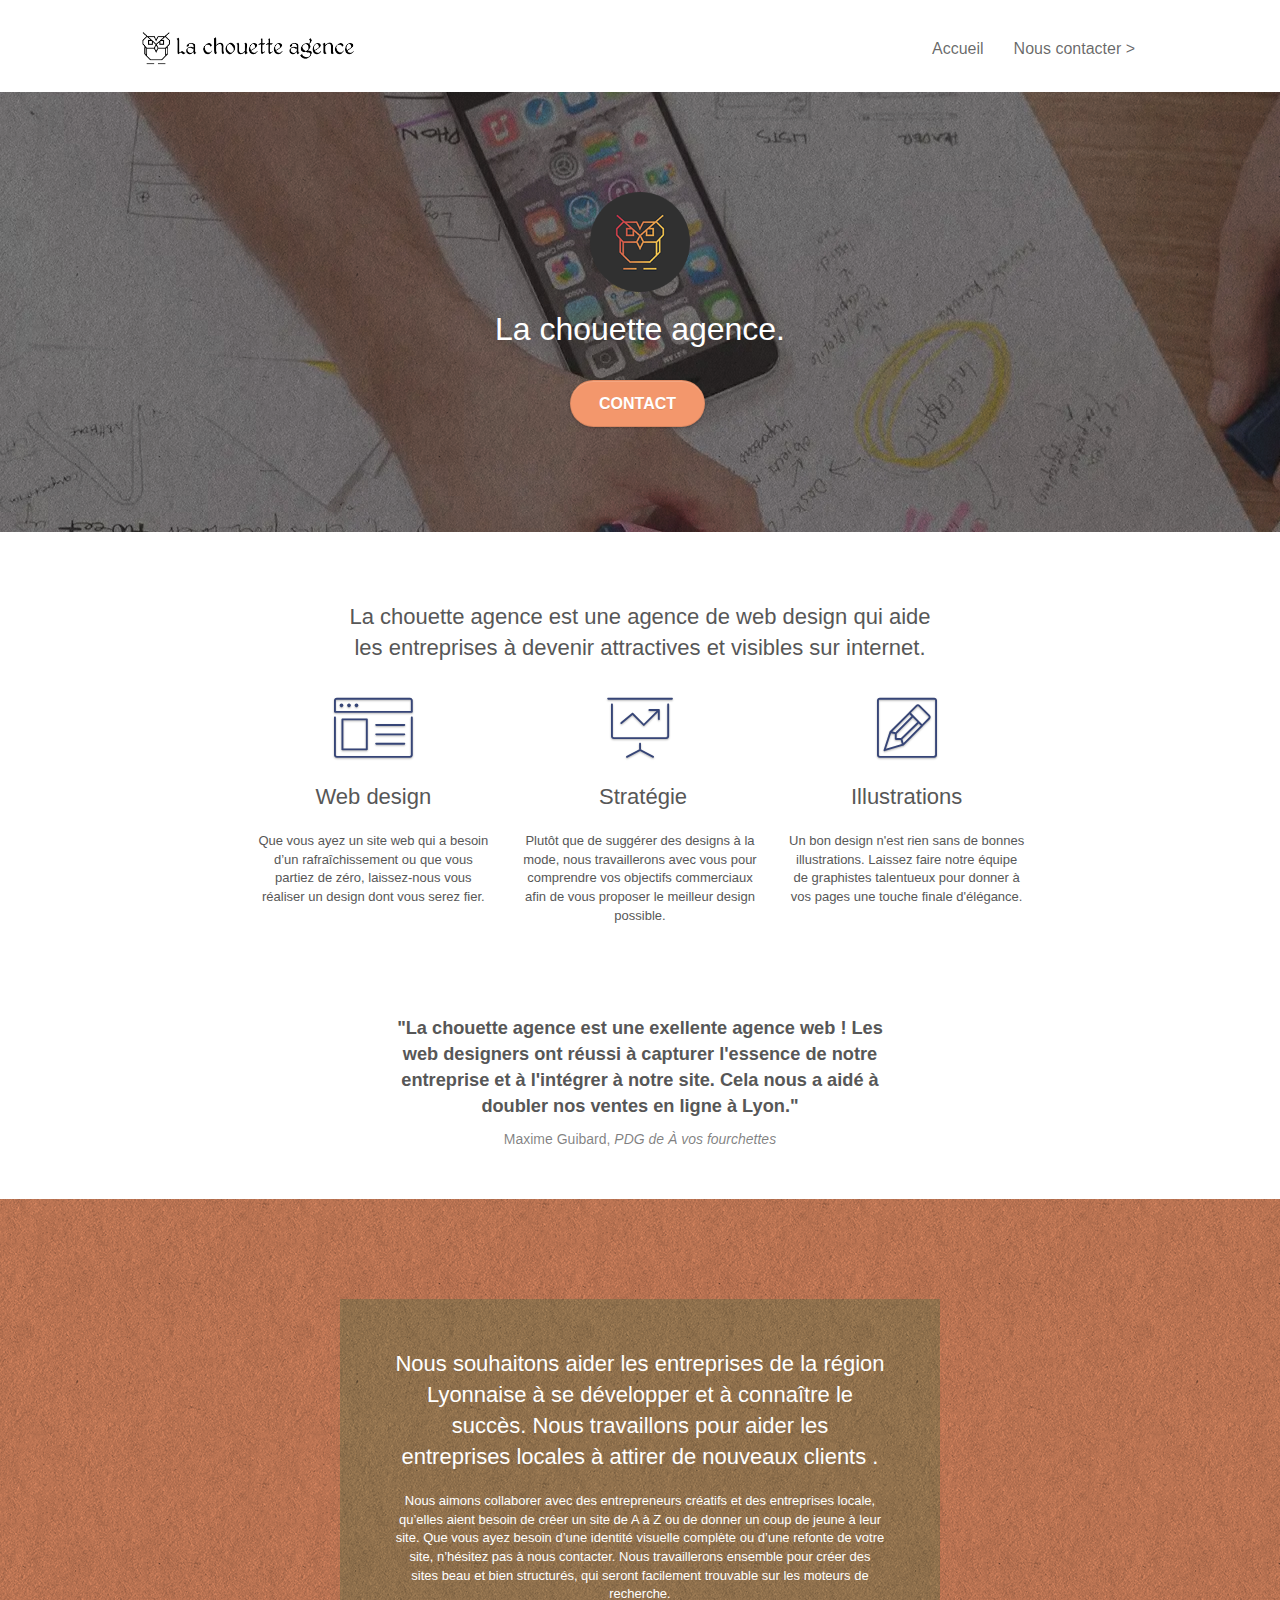
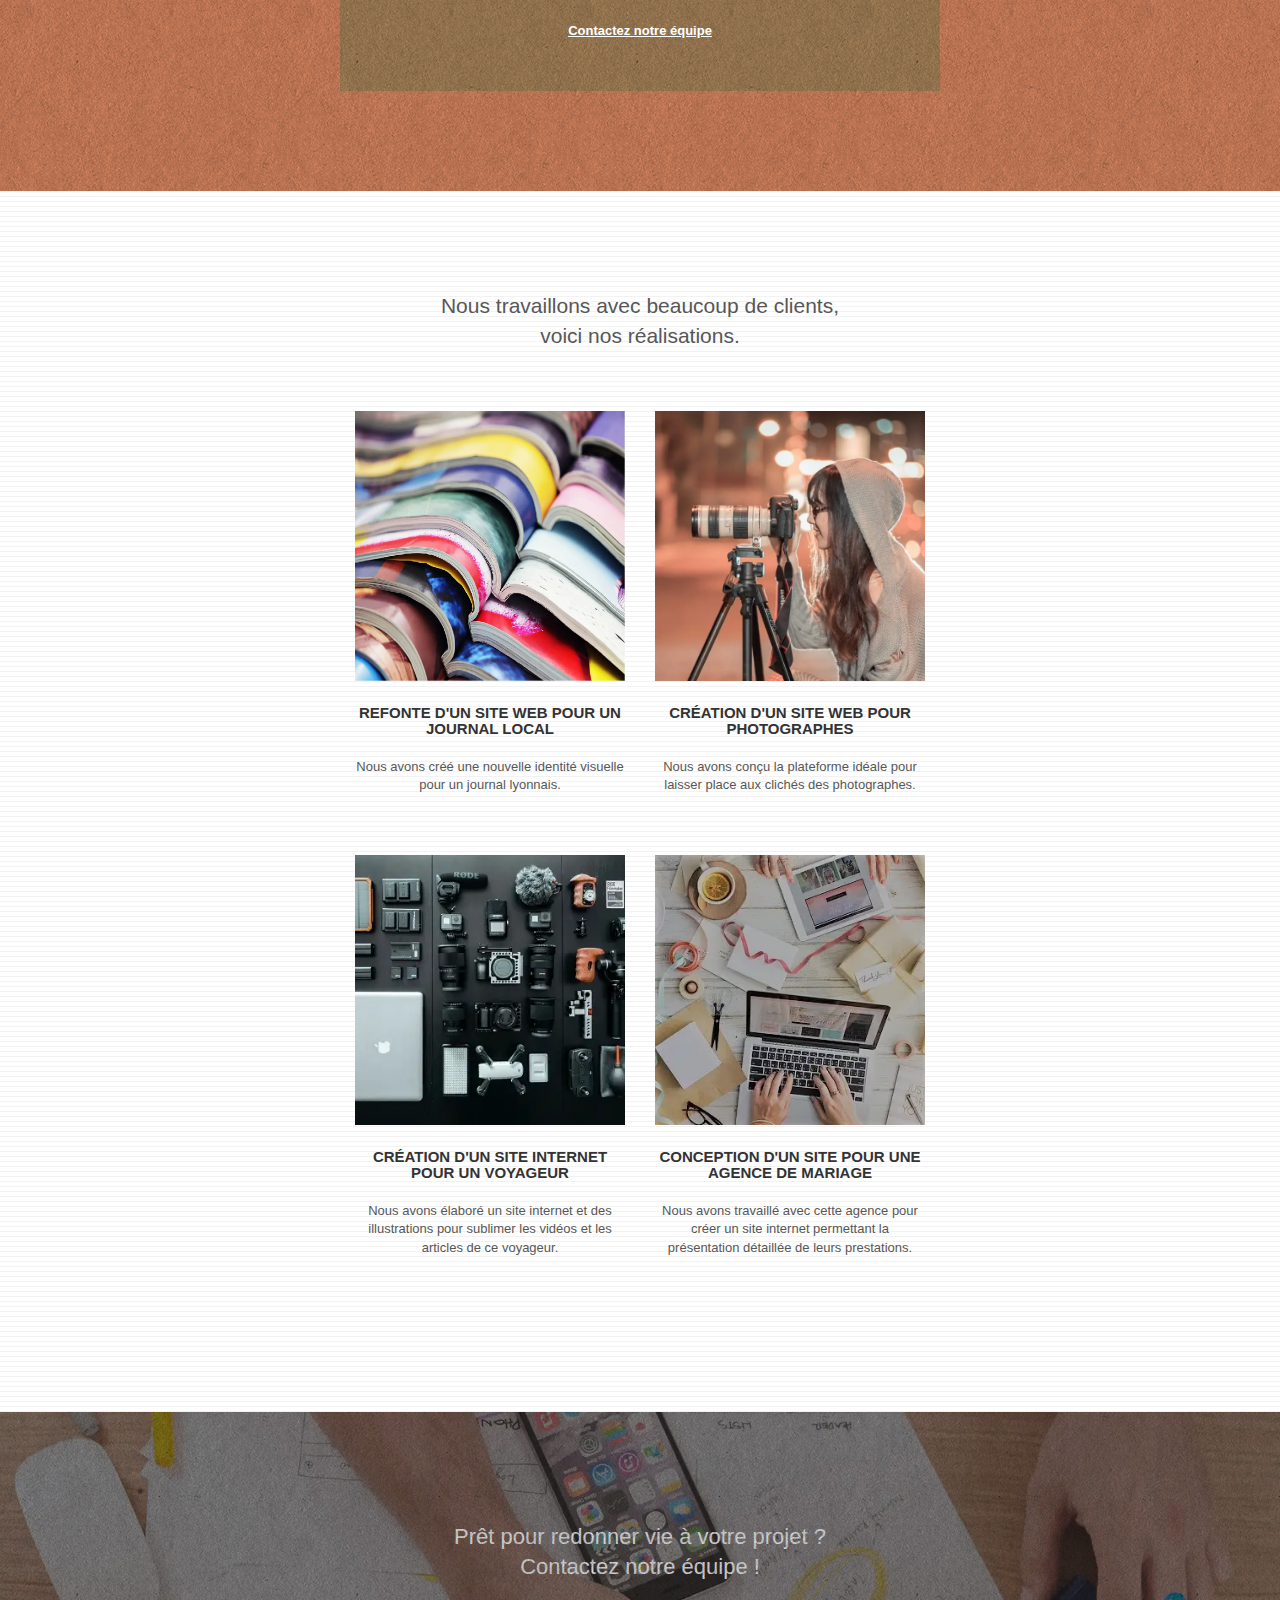
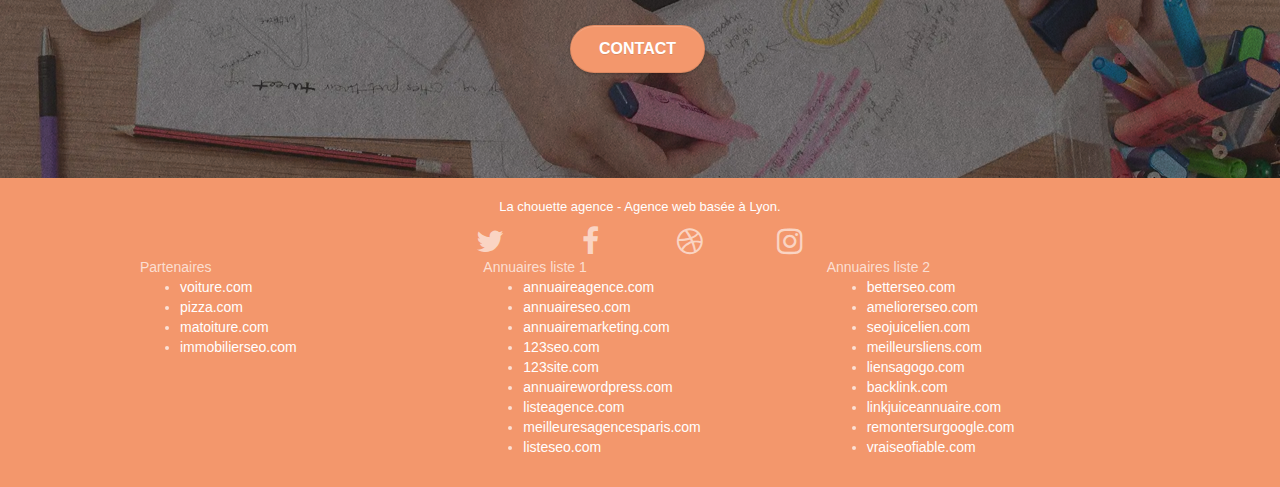
<file: index.html>
<!DOCTYPE html>
<html lang="fr">
  <head>
    <meta charset="utf-8" />
    <meta
      name="description"
      content="Nous souhaitons aider les entreprises de la région Lyonnaise à se développer et à connaître le succès. Nous travaillons pour aider les entreprises locales à attirer de nouveaux clients ."
    />
    <meta
      name="viewport"
      content="width=device-width, initial-scale=1.0, viewport-fit=cover"
    />
    <link rel="shortcut icon" type="image/png" href="favicon.jpg" />

    <link rel="stylesheet" type="text/css" href="./css/bootstrap.css" />
    <link rel="stylesheet" type="text/css" href="style.min.css" />
    <link rel="stylesheet" type="text/css" href="./css/font-awesome.css" />
    <link rel="stylesheet" type="text/css" href="./css/et-line.css" />

    <script src="./js/jquery-2.1.0.min.js" defer></script>
    <script src="./js/bootstrap.min.js" defer></script>
    <script src="./js/blocs.min.js" defer></script>
    <script src="./js/jquery.touchSwipe.min.js" defer></script>
    <script src="./js/gmaps.min.js" defer></script>

    <title>La chouette agence</title>

    <!-- Analytics -->

    <!-- Analytics END -->
  </head>
  <body>
    <!-- Principal conteneur -->
    <div class="page-container">
      <!-- bloc-0 -->
      <header class="bloc bgc-white l-bloc" id="bloc-0">
        <div class="container bloc-sm">
          <nav class="navbar row">
            <div class="navbar-header">
              <a class="navbar-brand" href="index.html"
                ><img
                  src="img/la-chouette-agence.png"
                  alt="paris web design logo agence web meilleure agence"
                  height="40"
              /></a>
              <button
                id="nav-toggle"
                type="button"
                class="ui-navbar-toggle navbar-toggle"
                data-toggle="collapse"
                data-target=".navbar-1"
                aria-label="BoutonNavigation"
              >
                <span class="sr-only">Toggle navigation</span
                ><span class="icon-bar"></span><span class="icon-bar"></span
                ><span class="icon-bar"></span>
              </button>
            </div>
            <div class="collapse navbar-collapse navbar-1 special-dropdown-nav">
              <ul class="site-navigation nav navbar-nav">
                <li>
                  <a href="index.html">Accueil</a>
                </li>
                <li></li>
                <li>
                  <a href="contact.html">Nous contacter &gt;</a>
                </li>
              </ul>
            </div>
          </nav>
        </div>
      </header>
      <!-- bloc-0 END -->
      <main>
        <!-- bloc-1-presentation -->
        <section
          class="
            bloc
            bgc-dark-slate-blue
            bg-banniere
            d-bloc
            bg-t-edge
            bloc-bg-texture
            texture-paper
            b-parallax
          "
          id="bloc-1-hero"
        >
          <div class="container bloc-lg">
            <div class="row tight-width-whitespace">
              <div class="col-sm-12">
                <img
                  src="img/logo.png"
                  class="center-block image-resize-mode"
                  width="100"
                  alt="La chouette agence, agence web paris, création logo paris"
                />
                <h1 class="text-center hero-bloc-text tc-white">
                  La chouette agence.
                </h1>
                <div class="text-center">
                  <a
                    href="contact.html"
                    class="
                      btn btn-lg btn-clean btn-rd
                      cta-hero
                      btn-atomic-tangerine
                    "
                    id="cta-hero"
                    >Contact</a
                  >
                </div>
              </div>
            </div>
          </div>
        </section>
        <!-- bloc-1-presentation END -->

        <!-- bloc-2-services -->
        <section class="bloc bgc-white l-bloc" id="bloc-2-services">
          <div class="container bloc-md">
            <div class="row">
              <div class="col-sm-12 text-center">
                <h2>
                  La chouette agence est une agence de web design qui aide
                  <br />
                  les entreprises à devenir attractives et visibles sur
                  internet.
                </h2>
              </div>
            </div>
            <div class="row voffset-lg med-width-whitespace">
              <div class="col-sm-4">
                <div class="text-center">
                  <span
                    class="
                      et-icon-browser
                      sm-shadow
                      icon-dark-slate-blue
                      icons
                      icon-lg
                    "
                  ></span>
                </div>
                <h2 class="mg-md text-center">Web design</h2>
                <p class="text-center">
                  Que vous ayez un site web qui a besoin d&rsquo;un
                  rafraîchissement ou que vous partiez de zéro, laissez-nous
                  vous réaliser un design dont vous serez fier.
                </p>
              </div>
              <div class="col-sm-4">
                <div class="text-center">
                  <span
                    class="
                      et-icon-presentation
                      sm-shadow
                      icon-dark-slate-blue
                      icons
                      icon-lg
                    "
                  ></span>
                </div>
                <h2 class="mg-md text-center">&nbsp;Stratégie</h2>
                <p class="text-center">
                  Plutôt que de suggérer des designs à la mode, nous
                  travaillerons avec vous pour comprendre vos objectifs
                  commerciaux afin de vous proposer le meilleur design
                  possible.<br />
                </p>
              </div>
              <div class="col-sm-4">
                <div class="text-center">
                  <span
                    class="
                      et-icon-edit
                      sm-shadow
                      icon-dark-slate-blue
                      icons
                      icon-lg
                    "
                  ></span>
                </div>
                <h2 class="mg-md text-center">Illustrations</h2>
                <p class="text-center">
                  Un bon design n'est rien sans de bonnes illustrations. Laissez
                  faire notre équipe de graphistes talentueux pour donner à vos
                  pages une touche finale d'élégance.
                </p>
              </div>
            </div>
            <div class="row voffset-lg voffset">
              <div class="col-xs-12 col-md-8 col-md-offset-2 text-center">
                <figure>
                  <p>
                    "La chouette agence est une exellente agence web ! Les
                    <br />
                    web designers ont réussi à capturer l'essence de notre
                    <br />
                    entreprise et à l'intégrer à notre site. Cela nous a aidé à
                    <br />
                    doubler nos ventes en ligne à Lyon."
                  </p>
                  <figcaption>
                    Maxime Guibard, <cite>PDG de À vos fourchettes</cite>
                  </figcaption>
                </figure>
              </div>
            </div>
          </div>
        </section>
        <!-- bloc-2-services END -->

        <!-- bloc-3-what-i-do -->
        <section
          class="
            bloc
            tc-white
            bgc-atomic-tangerine
            bg-presentation
            d-bloc
            bloc-bg-texture
            texture-paper
            b-parallax
          "
          id="bloc-3-what-i-do"
        >
          <div class="container bloc-lg">
            <div class="row tight-width-whitespace black-background">
              <div class="col-sm-12">
                <h2 class="mg-md text-center tc-white">
                  Nous souhaitons aider les entreprises de la région Lyonnaise à
                  se développer et à connaître le succès. Nous travaillons pour
                  aider les entreprises locales à attirer de nouveaux clients
                  .<br />
                </h2>
                <p class="text-center white">
                  Nous aimons collaborer avec des entrepreneurs créatifs et des
                  entreprises locale, qu’elles aient besoin de créer un site de
                  A à Z ou de donner un coup de jeune à leur site. Que vous ayez
                  besoin d’une identité visuelle complète ou d’une refonte de
                  votre site, n’hésitez pas à nous contacter. Nous travaillerons
                  ensemble pour créer des sites beau et bien structurés, qui
                  seront facilement trouvable sur les moteurs de recherche.
                  <br /><br /><a class="ltc-white bold-link" href="contact.html"
                    >Contactez notre équipe</a
                  ><br />
                </p>
              </div>
            </div>
          </div>
        </section>
        <!-- bloc-3-what-i-do END -->

        <!-- bloc-4-portfolio -->
        <section
          class="bloc bgc-white bg-lines-h2-bg bg-repeat l-bloc"
          id="bloc-4-portfolio"
        >
          <div class="container bloc-lg">
            <div class="row">
              <div class="col-sm-12 text-center">
                <p id="correctiontext">
                  Nous travaillons avec beaucoup de clients, <br />
                  voici nos réalisations.
                </p>
              </div>
            </div>
            <div class="row tight-width-whitespace portfolio-row">
              <div class="col-sm-6">
                <a
                  href="#"
                  data-lightbox="img/1.webp"
                  data-gallery-id="gallery-1"
                  data-caption="Refonte d'un site web pour un journal local"
                  data-frame="snapshot-lb"
                  ><img
                    src="img/1.webp"
                    alt="paris web design logo agence web meilleure agence et refonte site web journal"
                    class="img-responsive portfolio-thumb"
                /></a>
                <h3 class="mg-md text-center">
                  Refonte d'un site web pour un journal local
                </h3>
                <p class="text-center">
                  Nous avons créé une nouvelle identité visuelle pour un journal
                  lyonnais.
                </p>
              </div>
              <div class="col-sm-6">
                <a
                  href="#"
                  data-lightbox="img/2.webp"
                  data-gallery-id="gallery-1"
                  data-caption="Création d'un site web pour photographes"
                  data-frame="snapshot-lb"
                  ><img
                    src="img/2.webp"
                    class="img-responsive portfolio-thumb"
                    alt="paris web design logo agence web meilleure agence, Création d'un site web pour photographes"
                /></a>
                <h3 class="mg-md text-center">
                  Création d'un site web pour photographes
                </h3>
                <p class="text-center">
                  Nous avons conçu la plateforme idéale pour laisser place aux
                  clichés des photographes.
                </p>
              </div>
            </div>
            <div class="row tight-width-whitespace portfolio-row">
              <div class="col-sm-6">
                <a
                  href="#"
                  data-lightbox="img/3.webp"
                  data-gallery-id="gallery-1"
                  data-caption="Création d'un site internet pour un voyageur"
                  data-frame="snapshot-lb"
                  ><img
                    src="img/3.webp"
                    class="img-responsive portfolio-thumb"
                    alt="paris web design logo agence web meilleure agence, Création d'un site web pour voyageur"
                /></a>
                <h3 class="mg-md text-center">
                  Création d'un site internet pour un voyageur
                </h3>
                <p class="text-center">
                  Nous avons élaboré un site internet et des illustrations pour
                  sublimer les vidéos et les articles de ce voyageur.
                </p>
              </div>
              <div class="col-sm-6">
                <a
                  href="#"
                  data-lightbox="img/4.webp"
                  data-gallery-id="gallery-1"
                  data-caption="Conception d'un site pour une agence de mariage"
                  data-frame="snapshot-lb"
                  ><img
                    src="img/4.webp"
                    class="img-responsive portfolio-thumb"
                    alt="paris web design logo agence web meilleure agence, Création d'un site web pour agence de mariage"
                /></a>
                <h3 class="mg-md text-center">
                  Conception d'un site pour une agence de mariage
                </h3>
                <p class="text-center">
                  Nous avons travaillé avec cette agence pour créer un site
                  internet permettant la présentation détaillée de leurs
                  prestations.
                </p>
              </div>
            </div>
          </div>
        </section>
        <!-- bloc-4-portfolio END -->

        <!-- bloc-5-cta -->
        <section
          class="
            bloc
            bgc-dark-slate-blue
            bg-banniere
            d-bloc
            bloc-bg-texture
            texture-paper
          "
          id="bloc-5-cta"
        >
          <div class="container bloc-lg">
            <div class="row">
              <h2 class="mg-md text-center tc-white">
                Prêt pour redonner vie à votre projet ?<br />Contactez notre
                équipe !
              </h2>
              <div class="col-sm-12 text-center">
                <a
                  href="contact.html"
                  class="
                    btn btn-atomic-tangerine btn-clean btn-rd btn-lg
                    cta-hero
                  "
                  >Contact</a
                >
              </div>
            </div>
          </div>
        </section>
        <!-- bloc-5-cta END -->
      </main>
      <!-- Footer - bloc-8 -->
      <footer class="bloc bgc-atomic-tangerine d-bloc" id="bloc-8">
        <div class="container bloc-sm">
          <div class="row">
            <div class="col-sm-12">
              <p class="text-center white">
                La chouette agence - Agence web basée à Lyon.<br />
              </p>
              <div class="row row-no-gutters social">
                <div class="col-sm-3">
                  <div class="text-center">
                    <a class="social" title="twitter" href="#"
                      ><span class="fa fa-twitter icon-md"></span
                    ></a>
                  </div>
                </div>
                <div class="col-sm-3">
                  <div class="text-center">
                    <a class="social" title="facebook" href="#"
                      ><span class="fa fa-facebook icon-md"></span
                    ></a>
                  </div>
                </div>
                <div class="col-sm-3">
                  <div class="text-center">
                    <a class="social" title="dribbble" href="#"
                      ><span class="fa fa-dribbble icon-md"></span
                    ></a>
                  </div>
                </div>
                <div class="col-sm-3">
                  <div class="text-center">
                    <a class="social" title="instagram" href="#"
                      ><span class="fa fa-instagram icon-md"></span
                    ></a>
                  </div>
                </div>
              </div>
              <div class="row">
                <div class="col-sm-4">
                  Partenaires
                  <ul>
                    <li><a href="#" rel="nofollow,noindex">voiture.com</a></li>
                    <li><a href="#" rel="nofollow,noindex">pizza.com</a></li>
                    <li>
                      <a href="#" rel="nofollow,noindex">matoiture.com</a>
                    </li>
                    <li>
                      <a href="#" rel="nofollow,noindex">immobilierseo.com</a>
                    </li>
                  </ul>
                </div>
                <div class="col-sm-4">
                  Annuaires liste 1
                  <ul>
                    <li>
                      <a href="#" rel="nofollow,noindex">annuaireagence.com</a>
                    </li>
                    <li>
                      <a href="#" rel="nofollow,noindex">annuaireseo.com</a>
                    </li>
                    <li>
                      <a href="#" rel="nofollow,noindex"
                        >annuairemarketing.com</a
                      >
                    </li>
                    <li><a href="#" rel="nofollow,noindex">123seo.com</a></li>
                    <li><a href="#" rel="nofollow,noindex">123site.com</a></li>
                    <li>
                      <a href="#" rel="nofollow,noindex"
                        >annuairewordpress.com</a
                      >
                    </li>
                    <li>
                      <a href="#" rel="nofollow,noindex">listeagence.com</a>
                    </li>
                    <li>
                      <a href="#" rel="nofollow,noindex"
                        >meilleuresagencesparis.com</a
                      >
                    </li>
                    <li><a href="#" rel="nofollow,noindex">listeseo.com</a></li>
                  </ul>
                </div>
                <div class="col-sm-4">
                  Annuaires liste 2
                  <ul>
                    <li>
                      <a href="#" rel="nofollow,noindex">betterseo.com</a>
                    </li>
                    <li>
                      <a href="#" rel="nofollow,noindex">ameliorerseo.com</a>
                    </li>
                    <li>
                      <a href="#" rel="nofollow,noindex">seojuicelien.com</a>
                    </li>
                    <li>
                      <a href="#" rel="nofollow,noindex">meilleursliens.com</a>
                    </li>
                    <li>
                      <a href="#" rel="nofollow,noindex">liensagogo.com</a>
                    </li>
                    <li><a href="#" rel="nofollow,noindex">backlink.com</a></li>
                    <li>
                      <a href="#" rel="nofollow,noindex"
                        >linkjuiceannuaire.com</a
                      >
                    </li>
                    <li>
                      <a href="#" rel="nofollow,noindex"
                        >remontersurgoogle.com</a
                      >
                    </li>
                    <li>
                      <a href="#" rel="nofollow,noindex">vraiseofiable.com</a>
                    </li>
                  </ul>
                </div>
              </div>
            </div>
          </div>
        </div>
      </footer>
      <!-- Footer - bloc-8 END -->
    </div>
    <!-- Principal conteneur END -->
  </body>
</html>
</file>
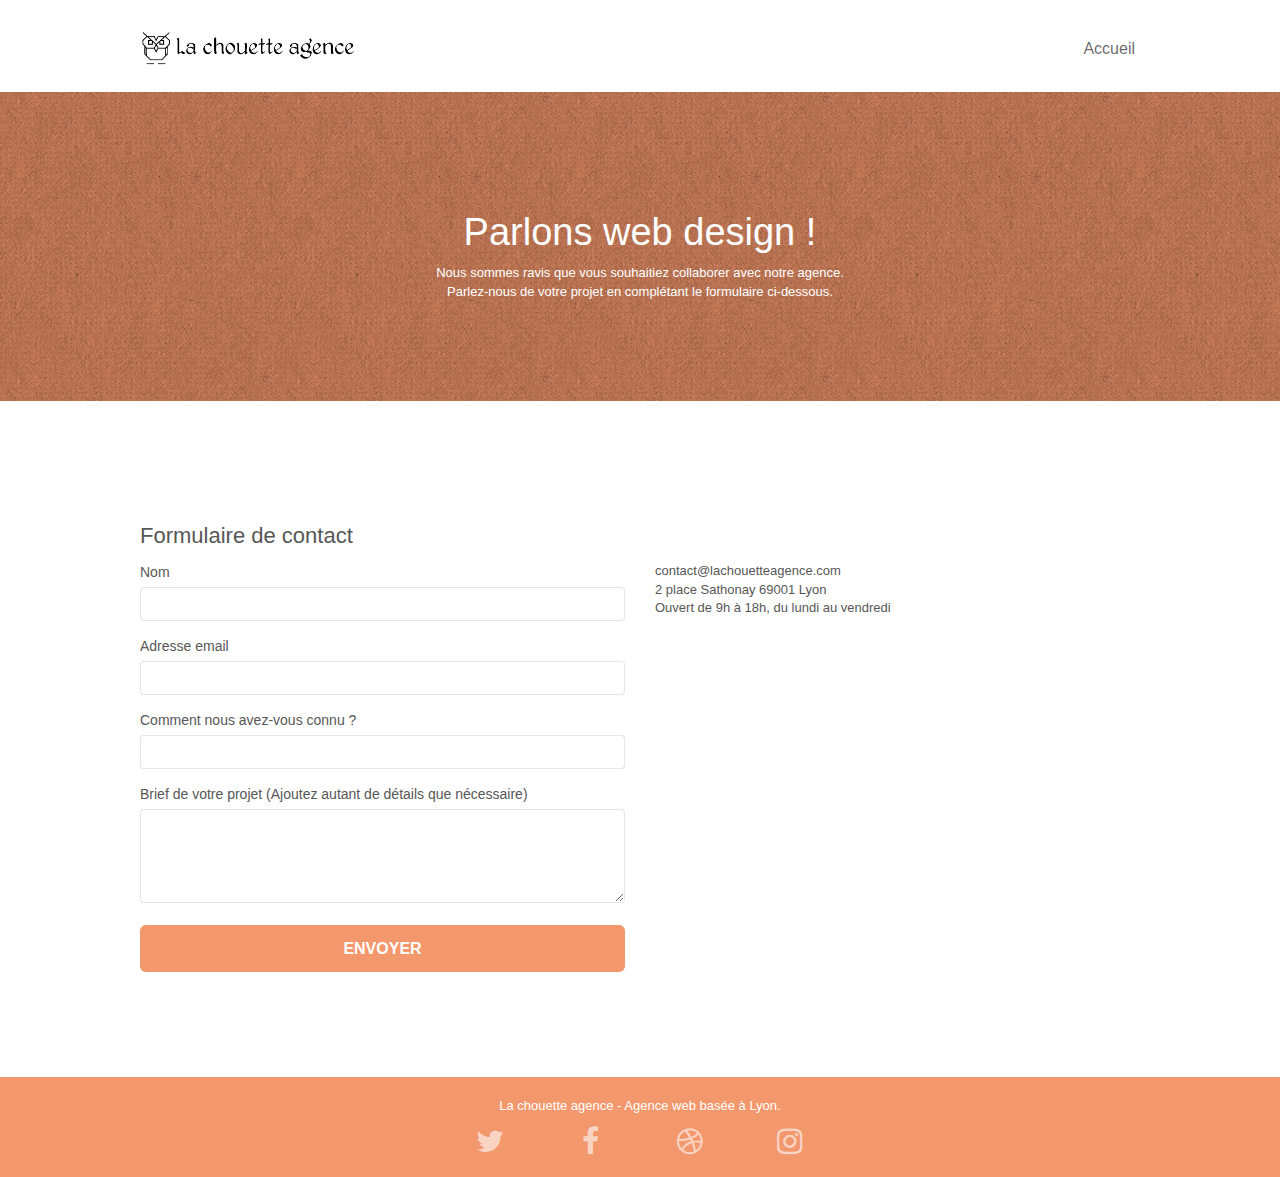
<file: contact.html>
<!DOCTYPE html>
<html lang="fr">
  <head>
    <meta charset="utf-8" />
    <meta
      name="description"
      content="Nous aimons collaborer avec des entrepreneurs créatifs et des entreprises locale, qu’elles aient besoin de créer un site de A à Z ou de donner un coup de jeune à leur site. Que vous ayez besoin d’une identité visuelle complète ou d’une refonte de votre site, n’hésitez pas à nous contacter. Nous travaillerons ensemble pour créer des sites beau et bien structurés, qui seront facilement trouvable sur les moteurs de recherche."
    />
    <meta
      name="viewport"
      content="width=device-width, initial-scale=1.0, viewport-fit=cover"
    />
    <link rel="shortcut icon" type="image/png" href="favicon.jpg" />

    <link rel="stylesheet" type="text/css" href="./css/bootstrap.css" />
    <link rel="stylesheet" type="text/css" href="style.min.css" />
    <link rel="stylesheet" type="text/css" href="./css/font-awesome.css" />
    <link rel="stylesheet" type="text/css" href="./css/et-line.css" />

    <script src="./js/jquery-2.1.0.min.js" defer></script>
    <script src="./js/bootstrap.min.js" defer></script>
    <script src="./js/blocs.min.js" defer></script>
    <script src="./js/jqBootstrapValidation.min.js" defer></script>
    <script src="./js/formHandler.min.js" defer></script>
    <title>Nous contacter</title>

    <!-- Analytics -->

    <!-- Analytics END -->
  </head>
  <body>
    <!-- Principal conteneur -->
    <div class="page-container">
      <!-- bloc-0 -->
      <header class="bloc bgc-white l-bloc" id="bloc-0">
        <div class="container bloc-sm">
          <nav class="navbar row">
            <div class="navbar-header">
              <a class="navbar-brand" href="index.html"
                ><img
                  src="img/la-chouette-agence.png"
                  alt="atlanta web design logo"
                  height="40"
              /></a>
              <button
                id="nav-toggle"
                type="button"
                class="ui-navbar-toggle navbar-toggle"
                data-toggle="collapse"
                data-target=".navbar-1"
                aria-label="ButtonNavigation"
              >
                <span class="sr-only">Toggle navigation</span
                ><span class="icon-bar"></span><span class="icon-bar"></span
                ><span class="icon-bar"></span>
              </button>
            </div>
            <div class="collapse navbar-collapse navbar-1 special-dropdown-nav">
              <ul class="site-navigation nav navbar-nav">
                <li>
                  <a href="index.html">Accueil</a>
                </li>
              </ul>
            </div>
          </nav>
        </div>
      </header>
      <!-- bloc-0 END -->

      <!-- bloc-6 -->
      <main>
        <section
          class="
            bloc
            bg-dots-bg bg-repeat
            bgc-atomic-tangerine
            d-bloc
            bloc-bg-texture
            texture-paper
          "
          id="bloc-6"
        >
          <div class="container bloc-lg">
            <div class="row">
              <div class="col-sm-12">
                <h1 class="text-center hero-bloc-text tc-white">
                  Parlons web design !
                </h1>
                <p class="text-center mg-lg tc-white tight-width-whitespace">
                  Nous sommes ravis que vous souhaitiez collaborer avec notre
                  agence.<br />
                  Parlez-nous de votre projet en complétant le formulaire
                  ci-dessous.
                </p>
              </div>
            </div>
          </div>
        </section>
        <!-- bloc-6 END -->

        <!-- bloc-7 -->
        <section class="bloc bgc-white l-bloc" id="bloc-7">
          <div class="container bloc-lg">
            <h2>Formulaire de contact</h2>
            <div class="row">
              <div class="col-sm-6">
                <form id="form_1" novalidate>
                  <div class="form-group">
                    <label> Nom </label>
                    <input
                      id="name"
                      class="form-control"
                      aria-label="Nom client"
                      required
                    />
                  </div>
                  <div class="form-group">
                    <label> Adresse email </label>
                    <input
                      id="email"
                      class="form-control"
                      type="email"
                      required
                      aria-label="Adresse Email Client"
                    />
                  </div>
                  <div class="form-group">
                    <label> Comment nous avez-vous connu ? </label>
                    <input
                      class="form-control"
                      type="text"
                      required
                      id="input_504"
                      aria-label="Question Connu"
                    />
                  </div>
                  <div class="form-group">
                    <label>
                      Brief de votre projet (Ajoutez autant de détails que
                      nécessaire)<br /> </label
                    ><textarea
                      id="message"
                      class="form-control"
                      rows="4"
                      cols="50"
                      required
                    ></textarea>
                  </div>
                  <button
                    class="
                      bloc-button
                      btn btn-lg btn-block
                      cta-hero
                      btn-atomic-tangerine
                    "
                    type="submit"
                    aria-label="Envoyer Formulaire"
                  >
                    Envoyer
                  </button>
                </form>
              </div>
              <div class="col-sm-6">
                <p>
                  contact@lachouetteagence.com<br />2 place Sathonay 69001
                  Lyon<br />Ouvert de 9h à 18h, du lundi au vendredi<br />
                </p>
              </div>
            </div>
          </div>
        </section>
        <!-- bloc-7 END -->

        <!-- ScrollToTop Button -->
        <a
          class="bloc-button btn btn-d scrollToTop"
          onclick="scrollToTarget('1')"
          ><span class="fa fa-chevron-up"></span
        ></a>
        <!-- ScrollToTop Button END-->
      </main>
      <!-- Footer - bloc-8 -->
      <footer class="bloc bgc-atomic-tangerine d-bloc" id="bloc-8">
        <div class="container bloc-sm">
          <div class="row">
            <div class="col-sm-12">
              <p class="text-center white">
                La chouette agence - Agence web basée à Lyon.<br />
              </p>
              <div class="row row-no-gutters social">
                <div class="col-sm-3">
                  <div class="text-center">
                    <a class="social" title="twitter" href="#"
                      ><span class="fa fa-twitter icon-md"></span
                    ></a>
                  </div>
                </div>
                <div class="col-sm-3">
                  <div class="text-center">
                    <a class="social" title="facebook" href="#"
                      ><span class="fa fa-facebook icon-md"></span
                    ></a>
                  </div>
                </div>
                <div class="col-sm-3">
                  <div class="text-center">
                    <a class="social" title="dribbble" href="#"
                      ><span class="fa fa-dribbble icon-md"></span
                    ></a>
                  </div>
                </div>
                <div class="col-sm-3">
                  <div class="text-center">
                    <a class="social" title="instagram" href="#"
                      ><span class="fa fa-instagram icon-md"></span
                    ></a>
                  </div>
                </div>
              </div>
            </div>
          </div>
        </div>
      </footer>
      <!-- Footer - bloc-8 END -->
    </div>
    <!-- Principal conteneur END -->
  </body>
</html>
</file>
<file: css/et-line.css>
@font-face {
    font-family: et-line;
    src: url(../fonts/et-line.eot);
    src: url(../fonts/et-line.eot?#iefix) format('embedded-opentype'), url(../fonts/et-line.woff) format('woff'), url(../fonts/et-line.ttf) format('truetype'), url(../fonts/et-line.svg#et-line) format('svg');
    font-weight: 400;
    font-style: normal
}

.et-icon-adjustments,
.et-icon-alarmclock,
.et-icon-anchor,
.et-icon-aperture,
.et-icon-attachment,
.et-icon-bargraph,
.et-icon-basket,
.et-icon-beaker,
.et-icon-bike,
.et-icon-book-open,
.et-icon-briefcase,
.et-icon-browser,
.et-icon-calendar,
.et-icon-camera,
.et-icon-caution,
.et-icon-chat,
.et-icon-circle-compass,
.et-icon-clipboard,
.et-icon-clock,
.et-icon-cloud,
.et-icon-compass,
.et-icon-desktop,
.et-icon-dial,
.et-icon-document,
.et-icon-documents,
.et-icon-download,
.et-icon-dribbble,
.et-icon-edit,
.et-icon-envelope,
.et-icon-expand,
.et-icon-facebook,
.et-icon-flag,
.et-icon-focus,
.et-icon-gears,
.et-icon-genius,
.et-icon-gift,
.et-icon-global,
.et-icon-globe,
.et-icon-googleplus,
.et-icon-grid,
.et-icon-happy,
.et-icon-hazardous,
.et-icon-heart,
.et-icon-hotairballoon,
.et-icon-hourglass,
.et-icon-key,
.et-icon-laptop,
.et-icon-layers,
.et-icon-lifesaver,
.et-icon-lightbulb,
.et-icon-linegraph,
.et-icon-linkedin,
.et-icon-lock,
.et-icon-magnifying-glass,
.et-icon-map,
.et-icon-map-pin,
.et-icon-megaphone,
.et-icon-mic,
.et-icon-mobile,
.et-icon-newspaper,
.et-icon-notebook,
.et-icon-paintbrush,
.et-icon-paperclip,
.et-icon-pencil,
.et-icon-phone,
.et-icon-picture,
.et-icon-pictures,
.et-icon-piechart,
.et-icon-presentation,
.et-icon-pricetags,
.et-icon-printer,
.et-icon-profile-female,
.et-icon-profile-male,
.et-icon-puzzle,
.et-icon-quote,
.et-icon-recycle,
.et-icon-refresh,
.et-icon-ribbon,
.et-icon-rss,
.et-icon-sad,
.et-icon-scissors,
.et-icon-scope,
.et-icon-search,
.et-icon-shield,
.et-icon-speedometer,
.et-icon-strategy,
.et-icon-streetsign,
.et-icon-tablet,
.et-icon-target,
.et-icon-telescope,
.et-icon-toolbox,
.et-icon-tools,
.et-icon-tools-2,
.et-icon-trophy,
.et-icon-tumblr,
.et-icon-twitter,
.et-icon-upload,
.et-icon-video,
.et-icon-wallet,
.et-icon-wine {
    font-family: et-line;
    speak: none;
    font-style: normal;
    font-weight: 400;
    font-variant: normal;
    text-transform: none;
    line-height: 1;
    -webkit-font-smoothing: antialiased;
    -moz-osx-font-smoothing: grayscale;
    display: inline-block
}

.et-icon-mobile:before {
    content: "\e000"
}

.et-icon-laptop:before {
    content: "\e001"
}

.et-icon-desktop:before {
    content: "\e002"
}

.et-icon-tablet:before {
    content: "\e003"
}

.et-icon-phone:before {
    content: "\e004"
}

.et-icon-document:before {
    content: "\e005"
}

.et-icon-documents:before {
    content: "\e006"
}

.et-icon-search:before {
    content: "\e007"
}

.et-icon-clipboard:before {
    content: "\e008"
}

.et-icon-newspaper:before {
    content: "\e009"
}

.et-icon-notebook:before {
    content: "\e00a"
}

.et-icon-book-open:before {
    content: "\e00b"
}

.et-icon-browser:before {
    content: "\e00c"
}

.et-icon-calendar:before {
    content: "\e00d"
}

.et-icon-presentation:before {
    content: "\e00e"
}

.et-icon-picture:before {
    content: "\e00f"
}

.et-icon-pictures:before {
    content: "\e010"
}

.et-icon-video:before {
    content: "\e011"
}

.et-icon-camera:before {
    content: "\e012"
}

.et-icon-printer:before {
    content: "\e013"
}

.et-icon-toolbox:before {
    content: "\e014"
}

.et-icon-briefcase:before {
    content: "\e015"
}

.et-icon-wallet:before {
    content: "\e016"
}

.et-icon-gift:before {
    content: "\e017"
}

.et-icon-bargraph:before {
    content: "\e018"
}

.et-icon-grid:before {
    content: "\e019"
}

.et-icon-expand:before {
    content: "\e01a"
}

.et-icon-focus:before {
    content: "\e01b"
}

.et-icon-edit:before {
    content: "\e01c"
}

.et-icon-adjustments:before {
    content: "\e01d"
}

.et-icon-ribbon:before {
    content: "\e01e"
}

.et-icon-hourglass:before {
    content: "\e01f"
}

.et-icon-lock:before {
    content: "\e020"
}

.et-icon-megaphone:before {
    content: "\e021"
}

.et-icon-shield:before {
    content: "\e022"
}

.et-icon-trophy:before {
    content: "\e023"
}

.et-icon-flag:before {
    content: "\e024"
}

.et-icon-map:before {
    content: "\e025"
}

.et-icon-puzzle:before {
    content: "\e026"
}

.et-icon-basket:before {
    content: "\e027"
}

.et-icon-envelope:before {
    content: "\e028"
}

.et-icon-streetsign:before {
    content: "\e029"
}

.et-icon-telescope:before {
    content: "\e02a"
}

.et-icon-gears:before {
    content: "\e02b"
}

.et-icon-key:before {
    content: "\e02c"
}

.et-icon-paperclip:before {
    content: "\e02d"
}

.et-icon-attachment:before {
    content: "\e02e"
}

.et-icon-pricetags:before {
    content: "\e02f"
}

.et-icon-lightbulb:before {
    content: "\e030"
}

.et-icon-layers:before {
    content: "\e031"
}

.et-icon-pencil:before {
    content: "\e032"
}

.et-icon-tools:before {
    content: "\e033"
}

.et-icon-tools-2:before {
    content: "\e034"
}

.et-icon-scissors:before {
    content: "\e035"
}

.et-icon-paintbrush:before {
    content: "\e036"
}

.et-icon-magnifying-glass:before {
    content: "\e037"
}

.et-icon-circle-compass:before {
    content: "\e038"
}

.et-icon-linegraph:before {
    content: "\e039"
}

.et-icon-mic:before {
    content: "\e03a"
}

.et-icon-strategy:before {
    content: "\e03b"
}

.et-icon-beaker:before {
    content: "\e03c"
}

.et-icon-caution:before {
    content: "\e03d"
}

.et-icon-recycle:before {
    content: "\e03e"
}

.et-icon-anchor:before {
    content: "\e03f"
}

.et-icon-profile-male:before {
    content: "\e040"
}

.et-icon-profile-female:before {
    content: "\e041"
}

.et-icon-bike:before {
    content: "\e042"
}

.et-icon-wine:before {
    content: "\e043"
}

.et-icon-hotairballoon:before {
    content: "\e044"
}

.et-icon-globe:before {
    content: "\e045"
}

.et-icon-genius:before {
    content: "\e046"
}

.et-icon-map-pin:before {
    content: "\e047"
}

.et-icon-dial:before {
    content: "\e048"
}

.et-icon-chat:before {
    content: "\e049"
}

.et-icon-heart:before {
    content: "\e04a"
}

.et-icon-cloud:before {
    content: "\e04b"
}

.et-icon-upload:before {
    content: "\e04c"
}

.et-icon-download:before {
    content: "\e04d"
}

.et-icon-target:before {
    content: "\e04e"
}

.et-icon-hazardous:before {
    content: "\e04f"
}

.et-icon-piechart:before {
    content: "\e050"
}

.et-icon-speedometer:before {
    content: "\e051"
}

.et-icon-global:before {
    content: "\e052"
}

.et-icon-compass:before {
    content: "\e053"
}

.et-icon-lifesaver:before {
    content: "\e054"
}

.et-icon-clock:before {
    content: "\e055"
}

.et-icon-aperture:before {
    content: "\e056"
}

.et-icon-quote:before {
    content: "\e057"
}

.et-icon-scope:before {
    content: "\e058"
}

.et-icon-alarmclock:before {
    content: "\e059"
}

.et-icon-refresh:before {
    content: "\e05a"
}

.et-icon-happy:before {
    content: "\e05b"
}

.et-icon-sad:before {
    content: "\e05c"
}

.et-icon-facebook:before {
    content: "\e05d"
}

.et-icon-twitter:before {
    content: "\e05e"
}

.et-icon-googleplus:before {
    content: "\e05f"
}

.et-icon-rss:before {
    content: "\e060"
}

.et-icon-tumblr:before {
    content: "\e061"
}

.et-icon-linkedin:before {
    content: "\e062"
}

.et-icon-dribbble:before {
    content: "\e063"
}
</file>
<file: style.min.css>
body{margin:0;padding:0;overflow-x:hidden;background:#fff;-webkit-font-smoothing:antialiased;-moz-osx-font-smoothing:grayscale}a,button{outline:0!important;transition:all .3s ease-in-out}a:hover{text-decoration:none;cursor:pointer}#page-loading-blocs-notifaction{z-index:100000;position:fixed;top:0;bottom:0;width:100%;background:#fff url(img/pageload-spinner.gif) no-repeat center center}.bloc{clear:both;position:relative;width:100%;padding:0 50px;background:50% 50% no-repeat;-webkit-background-size:cover;-moz-background-size:cover;background-size:cover;-o-background-size:cover}.bloc .container{padding-right:0;padding-left:0}.bloc-lg{padding:100px 50px}.bloc-md{padding:50px}.bloc-sm{padding:20px 50px}.bg-b-edge,.bg-bl-edge,.bg-br-edge,.bg-center,.bg-l-edge,.bg-r-edge,.bg-repeat,.bg-t-edge,.bg-tl-edge,.bg-tr-edge{-webkit-background-size:auto!important;-moz-background-size:auto!important;background-size:auto!important;-o-background-size:auto!important}.bg-repeat{background:repeat}.bg-t-edge{background:top no-repeat}.bloc-bg-texture::before{content:"";position:absolute;top:0;right:0;bottom:0;left:0;background-size:2px 2px}.texture-paper::before{background:url(img/texture-paper.png);background-size:280px 280px}.b-parallax{background-attachment:fixed}.d-bloc{color:rgba(255,255,255,.7)}.d-bloc button:hover{color:rgba(255,255,255,.9)}.d-bloc .icon-round,.d-bloc .icon-rounded,.d-bloc .icon-semi-rounded-a,.d-bloc .icon-semi-rounded-b,.d-bloc .icon-square{border-color:rgba(255,255,255,.9)}.d-bloc .divider-h span{border-color:rgba(255,255,255,.2)}.d-bloc .a-btn,.d-bloc .navbar a,.d-bloc .navbar-brand,.d-bloc a .icon-lg,.d-bloc a .icon-md,.d-bloc a .icon-sm,.d-bloc a .icon-xl,.d-bloc h1 a,.d-bloc h2 a,.d-bloc h3 a,.d-bloc h4 a,.d-bloc h5 a,.d-bloc h6 a,.d-bloc p a{color:rgba(255,255,255,.6)}.d-bloc .a-btn:hover,.d-bloc .navbar a:hover,.d-bloc .navbar-brand:hover,.d-bloc a:hover .icon-lg,.d-bloc a:hover .icon-md,.d-bloc a:hover .icon-sm,.d-bloc a:hover .icon-xl,.d-bloc h1 a:hover,.d-bloc h2 a:hover,.d-bloc h3 a:hover,.d-bloc h4 a:hover,.d-bloc h5 a:hover,.d-bloc h6 a:hover,.d-bloc p a:hover{color:#fff}.d-bloc .navbar-toggle .icon-bar{background:#fff}.d-bloc .btn-wire,.d-bloc .btn-wire:hover{border-color:#fff;color:#fff}.d-bloc .panel{color:rgba(0,0,0,.5)}.d-bloc .panel button:hover{color:rgba(0,0,0,.7)}.d-bloc .panel icon{border-color:rgba(0,0,0,.7)}.d-bloc .panel .divider-h span{border-color:rgba(0,0,0,.1)}.d-bloc .panel .a-btn{color:rgba(0,0,0,.6)}.d-bloc .panel .a-btn:hover{color:#000}.d-bloc .panel .btn-wire,.d-bloc .panel .btn-wire:hover{border-color:rgba(0,0,0,.3);color:rgba(0,0,0,.7)}.d-bloc .panel,.l-bloc{color:rgba(0,0,0,.5)}.d-bloc .panel button:hover,.l-bloc button:hover{color:rgba(0,0,0,.7)}.l-bloc .icon-round,.l-bloc .icon-rounded,.l-bloc .icon-semi-rounded-a,.l-bloc .icon-semi-rounded-b,.l-bloc .icon-square{border-color:rgba(0,0,0,.7)}.d-bloc .panel .divider-h span,.l-bloc .divider-h span{border-color:rgba(0,0,0,.1)}.d-bloc .panel .a-btn,.l-bloc .a-btn,.l-bloc .navbar a,.l-bloc .navbar-brand,.l-bloc a .icon-lg,.l-bloc a .icon-md,.l-bloc a .icon-sm,.l-bloc a .icon-xl,.l-bloc h1 a,.l-bloc h2 a,.l-bloc h3 a,.l-bloc h4 a,.l-bloc h5 a,.l-bloc h6 a,.l-bloc p a{color:rgba(0,0,0,.6)}.d-bloc .panel .a-btn:hover,.l-bloc .a-btn:hover,.l-bloc .navbar a:hover,.l-bloc .navbar-brand:hover,.l-bloc a:hover .icon-lg,.l-bloc a:hover .icon-md,.l-bloc a:hover .icon-sm,.l-bloc a:hover .icon-xl,.l-bloc h1 a:hover,.l-bloc h2 a:hover,.l-bloc h3 a:hover,.l-bloc h4 a:hover,.l-bloc h5 a:hover,.l-bloc h6 a:hover,.l-bloc p a:hover{color:#000}.l-bloc .navbar-toggle .icon-bar{color:rgba(0,0,0,.6)}.d-bloc .panel .btn-wire,.d-bloc .panel .btn-wire:hover,.l-bloc .btn-wire,.l-bloc .btn-wire:hover{border-color:rgba(0,0,0,.3);color:rgba(0,0,0,.7)}.voffset{margin-top:30px}.voffset-lg{margin-top:80px}.row-no-gutters{margin-right:0;margin-left:0}.row.row-no-gutters>[class*=" col-"],.row.row-no-gutters>[class^=col-]{padding-right:0;padding-left:0}#bloc-1-hero h1{font-size:32px}.navbar{z-index:1;margin-bottom:0}.navbar-brand{height:auto;padding:3px 15px;font-size:25px;font-weight:400;font-weight:600;line-height:44px}.navbar-brand img{display:inline;margin:0 5px 0 0;max-height:200px}.navbar-brand img[src$=svg]{min-width:100px}.nav-center .navbar-brand img{margin:0}.navbar .nav{z-index:1;float:right;margin-right:-16px;padding-top:2px}.nav>li{float:left;margin-top:4px;font-size:16px}.navbar-nav .open .dropdown-menu>li>a{text-align:inherit}.nav>li a:focus,.nav>li a:hover{background:0 0}.navbar-toggle{margin:10px 10px 0 0;border:0}.navbar-toggle:hover{background:0 0!important}.navbar-toggle .icon-bar{width:26px;background-color:rgba(0,0,0,.5)}.nav-invert .navbar .nav{float:left}.nav-invert .navbar-brand,.nav-invert .navbar-header{z-index:2;float:right;position:relative}@media (min-width:768px){.site-navigation{position:absolute;top:50%;right:20px;-webkit-transform:translateY(-50%);transform:translate(0,-50%)}.nav>li .dropdown-menu a,.nav>li .dropdown-menu a:hover{color:#484848}.nav-invert .site-navigation{right:0;left:0}.nav-center{text-align:center}.nav-center .navbar-header{width:100%}.nav-center .nav>li,.nav-center .navbar-brand,.nav-center .navbar-header{display:inline-block;float:none}.nav-center .site-navigation{position:relative;right:0;width:100%;margin-top:20px;margin-right:0}.nav-center.mini-nav .navbar-toggle{float:none;margin:10px auto 0}}.nav>li>.dropdown a{display:block;padding:14px 15px;background:0 0!important}nav .caret{margin:0 5px}.dropdown-menu .dropdown-menu{top:-8px;left:100%}.dropdown-menu .dropmenu-flow-right{top:100%;left:0;margin-left:-1px;border-top-left-radius:0;border-top-right-radius:0}.dropdown-menu .dropdown span{float:right;margin:6px -5px 0 0!important;border:4px solid #000;border-top-color:transparent;border-right-color:transparent;border-bottom-color:transparent}.mg-md{margin-top:10px;margin-bottom:20px}.mg-lg{margin-top:10px;margin-bottom:40px}.btn{margin:0 5px 5px 0}.btn.pull-right{margin:0 0 5px 5px}.btn-d,.btn-d:focus,.btn-d:hover{color:#fff;background:rgba(0,0,0,.3)}button{outline:0!important}.btn-rd{border-radius:40px}.btn-clean{border:1px solid rgba(0,0,0,.08);border-bottom-color:rgba(0,0,0,.1);text-shadow:0 1px 0 rgba(0,0,1,.1);box-shadow:0 1px 3px rgba(0,0,1,.25),inset 0 1px 0 0 rgba(255,255,255,.15)}.icon-md{font-size:30px!important}.icon-lg{font-size:60px!important}.sm-shadow{text-shadow:0 1px 2px rgba(0,0,0,.3)}.panel-sq,.panel-sq .panel-footer,.panel-sq .panel-heading{border-radius:0}.panel-rd{border-radius:30px}.panel-rd .panel-heading{border-radius:29px 29px 0 0}.panel-rd .panel-footer{border-radius:0 0 29px 29px}.form-control{border-color:rgba(0,0,0,.1);box-shadow:none}.scrollToTop{z-index:500;position:fixed;right:20px;bottom:20px;width:40px;height:40px;opacity:0;transition:all .3s ease-in-out}.scrollToTop span{margin-top:6px}.showScrollTop{font-size:14px;opacity:1}a[data-lightbox]{display:block;position:relative;text-align:center}a[data-lightbox]:hover::before{content:"+";z-index:1;position:absolute;top:50%;width:50px;height:50px;margin-left:-25px;border-radius:50%;font-family:HelveticaNeue-Light,"Helvetica Neue Light","Helvetica Neue",Helvetica,Arial;font-size:32px;font-weight:100;color:#fff;background:rgba(0,0,0,.6);-webkit-transform:translateY(-50%);transform:translateY(-50%)}a[data-lightbox]:hover img{opacity:.6;-webkit-animation-fill-mode:none;animation-fill-mode:none}#lightbox-modal{display:flex;align-items:center}#lightbox-modal .modal-dialog{width:90%;margin:0 auto 0;max-width:900px}#lightbox-modal .modal-dialog img{margin:0 auto;max-height:90vh}.lightbox-caption{position:absolute;right:15px;bottom:5px;left:15px;padding:20px;color:#fff;background:rgba(0,0,0,.5)}.close-lightbox{z-index:20;position:absolute;top:20px;right:20px;padding:0 9px 5px;border:none;font-size:30px;line-height:30px;color:#fff;opacity:.3;background:rgba(0,0,0,.5)}.close-lightbox:hover,.next-lightbox:hover,.prev-lightbox:hover{color:#fff;opacity:1}.next-lightbox,.prev-lightbox{z-index:1;position:absolute;top:45%;font-size:20px;color:rgba(255,255,255,.9);opacity:.4;background:rgba(0,0,0,.5);transition:all .2s ease-in-out}.next-lightbox{right:25px;padding:6px 8px 1px 13px}.prev-lightbox{left:25px;padding:6px 13px 1px 10px}.snapshot-lb .modal-body{padding-bottom:45px}.snapshot-lb .lightbox-caption{padding:0;color:rgba(0,0,0,.5);background:0 0}.btn,a,h1,h2,h3,h4,h5,h6,label,p{font-family:helvetica;font-weight:400;color:#575757}.container{max-width:1000px}.hero-bloc-text{font-size:38px}.hero-bloc-text-sub{font-size:36px}.statement-bloc-text{margin:auto auto auto auto;max-width:520px;text-align:center;font-size:20px;font-style:italic;font-weight:lighter;line-height:26px}p{font-size:13px}.tight-width-whitespace{margin:auto auto auto auto;max-width:600px}.h1{font-family:"Open Sans";font-size:20px}.cta-hero{margin-top:22px;padding:12px 28px 12px 28px;text-transform:uppercase;font-size:16px;font-weight:700;color:#fff!important}.social{margin:auto auto auto auto;max-width:400px}h2{font-size:22px;line-height:1.4em}h3{text-transform:uppercase;font-size:15px;font-weight:700;color:#333!important}.med-width-whitespace{margin:auto auto auto auto;max-width:800px;box-shadow:0 0 0 #000}h1{color:#333!important}h4{color:#333!important}.icons{margin-top:24px;margin-bottom:14px}.white{color:#fff!important}.portfolio-thumb{margin-bottom:24px;width:100%}.portfolio-row{margin-top:50px;margin-bottom:44px}.avatar{box-shadow:0 4px 9px rgba(0,0,0,.3)}.black-background{padding:40px 40px 40px 40px;background-color:rgba(165,147,99,.7)}.bold-link{text-decoration:underline!important;font-weight:900}.bgc-white{background-color:#fff}.bgc-dark-slate-blue{background-color:#364577}.bgc-atomic-tangerine{background-color:#f3976c}.tc-white{color:#fff!important}.btn-atomic-tangerine{color:#fff!important;background:#f3976c}.btn-atomic-tangerine:hover{color:#fff!important;background:#c27956!important}.ltc-white{color:#fff!important}.ltc-white:hover{color:#ccc!important}.ltc-atomic-tangerine{color:#f3976c!important}.ltc-atomic-tangerine:hover{color:#c27956!important}.icon-dark-slate-blue{border-color:#364577!important;color:#364577!important}.bg-dots-bg{background-image:url(img/dots-bg.png)}.bg-lines-h2-bg{background-image:url(img/lines-h2-bg.png)}.bg-banniere{background-image:url(img/la-chouette-agence-banniere.webp)}.bg-presentation{background-image:url(img/image-de-presentation.webp)}footer ul li a{color:#fff}figure p{font-size:1.3em;font-weight:700}#correctiontext{font-size:1.5em}@media (max-width:1024px){.bloc{padding-right:20px;padding-left:20px}.bloc-tile-2.full-width-bloc .container,.bloc-tile-3.full-width-bloc .container,.bloc-tile-4.full-width-bloc .container,.bloc.full-width-bloc{padding-right:0;padding-left:0}}@media (max-width:992px) and (min-width:768px){.navbar .nav{max-width:80%}.nav-center.navbar .nav{max-width:100%}}@media only screen and (min-width:768px) and (max-width:1024px) and (orientation:landscape){.b-parallax{background-attachment:scroll}}@media only screen and (min-width:1024px) and (max-width:1366px) and (-webkit-min-device-pixel-ratio:1.5){.b-parallax{background-attachment:scroll}}@media (max-width:991px){.container{width:100%}.b-parallax{background-attachment:scroll}#hero-bloc,.page-container{position:relative;overflow-x:hidden}.bloc-group,.bloc-group .bloc{display:block;width:100%}.bloc-fill-screen .fill-bloc-bottom-edge,.bloc-fill-screen .fill-bloc-top-edge{padding:0 20px}}@media (max-width:767px){.page-container{position:relative;overflow-x:hidden}#disqus_thread,h1,h2,h3,h4,h5,h6,p{padding-right:10px!important;padding-left:10px!important}.b-parallax{background-attachment:scroll}.navbar .nav{float:none!important;padding-top:0;border-top:1px solid rgba(0,0,0,.2)}.navbar.row{margin-right:0;margin-left:0}.site-navigation{position:inherit;-webkit-transform:none;-ms-transform:none;transform:none}.nav>li{width:100%;margin-top:0;padding-left:15px;border-bottom:1px solid rgba(0,0,0,.1);text-align:left;background:rgba(0,0,0,.05)}.nav>li:hover{background:rgba(0,0,0,.08)}.dropdown .dropdown a .caret{float:none;margin:5px 0 0 10px!important;border:4px solid #000;border-right-color:transparent;border-bottom-color:transparent;border-left-color:transparent}#hero-bloc .navbar .nav{background:rgba(0,0,0,.8)}#hero-bloc .navbar .nav a{color:rgba(255,255,255,.6)}.hero{padding:50px 0}.hero-nav{right:-1px;left:-1px}.navbar-collapse{padding:0;overflow-x:hidden;-webkit-box-shadow:none;box-shadow:none}.navbar-brand img{width:auto;max-height:40px}.nav-invert .navbar-header{float:none;width:100%}.nav-invert .navbar-toggle{float:left;margin-left:10px}.bloc{padding-right:0;padding-left:0}.bloc-lg,.bloc-xl,.bloc-xxl{padding:40px 0}.bloc-md,.bloc-sm{padding-right:0;padding-left:0}.bloc-fill-screen .fill-bloc-bottom-edge,.bloc-fill-screen .fill-bloc-top-edge,.bloc-tile-2 .container,.bloc-tile-3 .container,.bloc-tile-4 .container{padding-right:0;padding-left:0}.a-block{padding:0 10px}.btn-dwn{display:none}.voffset{margin-top:5px}.voffset-md{margin-top:20px}.voffset-lg{margin-top:30px}form{padding:5px}.close-lightbox{display:inline-block}.blocsapp-device-iphone5{width:216px;height:425px;padding-top:60px;background-size:216px 425px}.blocsapp-device-iphone5 img{width:180px;height:320px}}@media (max-width:400px){.bloc{padding-right:0;padding-left:0}}@media (max-width:767px){.bloc-mob-center-text{text-align:center}}
</file>
